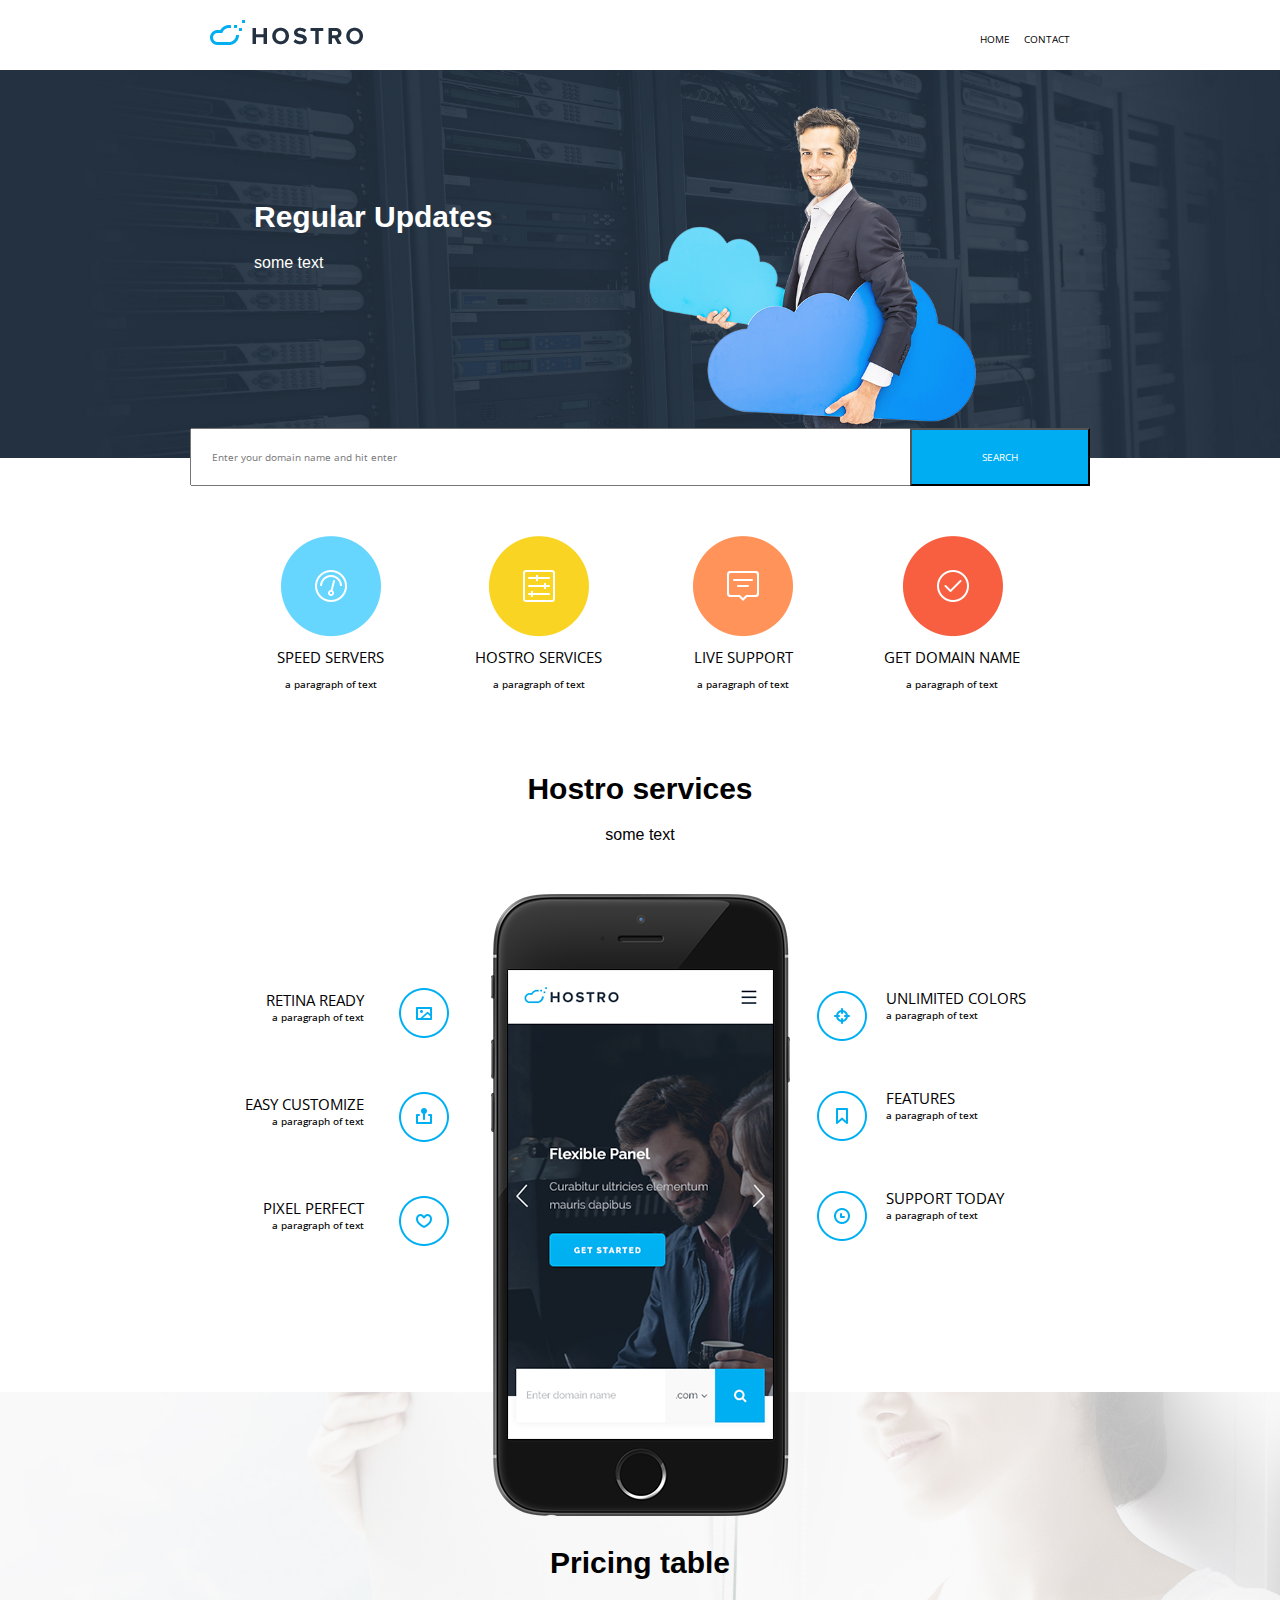
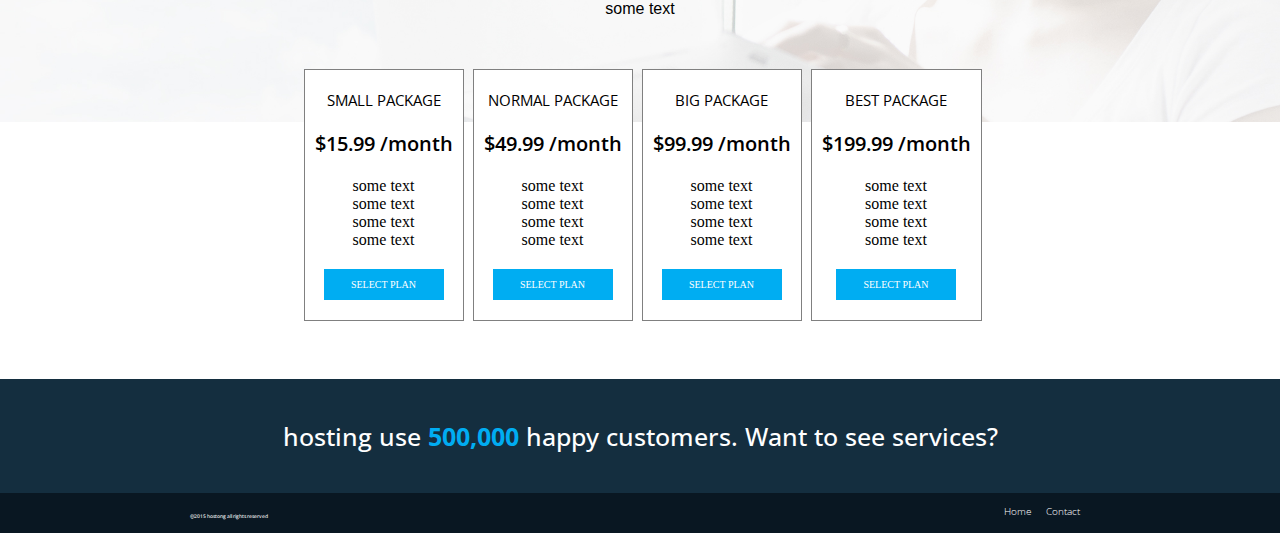
<file: csstp6/index.html>
<!doctype html>
<html>
	<head>
 		<meta charset="utf-8">
    <link rel="stylesheet" type="text/css" href="css/reset.css">
    <link rel="stylesheet" type="text/css" href="css/style.css">
    <link href='https://fonts.googleapis.com/css?family=Raleway:500,700' rel='stylesheet' type='text/css'>
    <link href='https://fonts.googleapis.com/css?family=Open+Sans:400,300,600,700,800' rel='stylesheet' type='text/css'>
    <link rel="stylesheet" type="text/css" href="http://code.ionicframework.com/ionicons/2.0.1/css/ionicons.min.css">
   	<title>TP 1</title>
  </head>
  <body>
  	<header class="contenedor">
  		<nav>
  			<a class="logo" href="index.html">
 			 	<img src="images/logo.png">
 		    </a>
 		    <ul>
 		    	<li><a href="index.html">Home</a></li>
 		    	<li><a href="contact0.html">Contact</a></li>
 		    </ul>
 			</nav>
  	</header>
  	<section class="section2">
      <div class="contenedor">
  		  <h2>Regular Updates</h2>
        <h4>some text</h4>
      </div>
  	</section>
  	<section class="contenedor form">
  		<form>
        <div class="input1">
  			 <input type="search" class="search" placeholder="Enter your domain name and hit enter" required>
        </div>
        <div class="input2">
  			 <input type="button" class="button" value="search">
        </div>
  		</form>
  	</section>
  	<section class="contenedor section3">
  		<div>
  			<ul class="iconos">
  				<li>
  					<article>
  						<img src="images/speedserver.png">
  						<h3>speed servers</h3>
  						<p>a paragraph of text</p>
  					</article>
  				</li>
  				<li>
  					<article>
  						<img src="images/hostro.png">
  						<h3>hostro services</h3>
  						<p>a paragraph of text</p>
  					</article>
  				</li>
  				<li>
  					<article>
  						<img src="images/live.png">
  						<h3>live support</h3>
  						<p>a paragraph of text</p>
  					</article>
  				</li>
  				<li>
  					<article>
  						<img src="images/getdomain.png">
  						<h3>get domain name</h3>
  						<p>a paragraph of text</p>
  					</article>
  				</li>
  			</ul>	
  		</div>
  	</section>
  	<section class="contenedor section4">
      <h2>Hostro services</h2>
      <h4>some text</h4>
  		<div class="box">
  			<div class="columnleft">
  				<ul>
  					<li>
  						<article>
  							<h3>retina ready</h3>
  							<p>a paragraph of text</p>
  							<img src="images/retina.png">
  						</article>
  					</li>	
  					<li>
  						<article>
  							<h3>easy customize</h3>
  							<p>a paragraph of text</p>
  							<img src="images/easy.png">
  						</article>
  					</li>	
  					<li>
  						<article>
  							<h3>pixel perfect</h3>
  							<p>a paragraph of text</p>
  							<img src="images/pixel.png">
  						</article>
  					</li>	
  				</ul>
  			</div>
  		  <div class="cel">
  				<img src="images/iphone2.png">
  			</div>	
  			<div class="columnright">
  				<ul>
  					<li>
  						<article>
  							<h3>unlimited colors</h3>
  							<p>a paragraph of text</p>
  							<img src="images/color.png">
  						</article>
  					</li>	
  					<li>
  						<article>
  							<h3>features</h3>
  							<p>a paragraph of text</p>
  							<img src="images/features.png">
  						</article>
  					</li>	
  					<li>
  						<article>
  							<h3>support today</h3>
  							<p>a paragraph of text</p>
  							<img src="images/support.png">
  						</article>
  					</li>	
  				</ul>
  			</div>
  		</div>
  	</section>
  	<section class="section5">
  		<div>
  			<h2>Pricing table</h2>
  			<h4>some text</h4>
  		</div>
    </section>
    <section class="contenedor">
      <div class="box2">
        <ul>
          <li class="item">
            <article>
              <h3>small package</h3>
              <p class="pricing">$15.99 /month</p>
              <ul>
                <li>some text</li>
                <li>some text</li>
                <li>some text</li>
                <li>some text</li> 
              </ul>
              <a class="button" href="index.html">select plan</a>
            </article> 
          </li> 
          <li class="item">
            <article>
              <h3>normal package</h3>
              <p class="pricing">$49.99 /month</p>
              <ul>
                <li>some text</li>
                <li>some text</li>
                <li>some text</li>
                <li>some text</li> 
              </ul>
              <a class="button" href="index.html">select plan</a>
            </article> 
          </li> 
          <li class="item">
            <article>
              <h3>big package</h3>
              <p class="pricing">$99.99 /month</p>
              <ul>
                <li>some text</li>
                <li>some text</li>
                <li>some text</li>
                <li>some text</li> 
              </ul>
              <a class="button" href="index.html">select plan</a>
            </article> 
          </li> 
          <li class="item">
            <article>
              <h3>best package</h3>
              <p class="pricing">$199.99 /month</p>
              <ul>
                <li>some text</li>
                <li>some text</li>
                <li>some text</li>
                <li>some text</li> 
              </ul>
              <a class="button" href="index.html">select plan</a>
            </article> 
          </li> 
        </ul>
      </div>
  	</section>
    <section class="section6">
      <p class="contenedor">hosting use <span>500,000</span> happy customers. Want to see services?</p>
    </section>	
    <footer class="footer">
      <div class="contenedor">
        <p>@2015 hostong all rights reserved</p>
        <nav>
          <ul>
            <li><a href="index.html">Home</a></li>
            <li><a href="contacto.html">Contact</a></li>
          </ul>
        </nav>
      </div>
    </footer>
  </body>
</html>
</file>
<file: csstp6/css/style.css>
.contenedor{
	max-width: 900px;
	margin:0 auto;
}

body h2{
	font-family: 'ralewey', sans-serif;
	font-size: 30px;
	font-weight:700;
}

body h3{
	font-family: 'open sans', sans-serif;
	text-transform: uppercase;
	font-size: 15px;
}

body h4{
	font-family: 'ralewey', sans-serif;
}

body p{
	font-family: 'open sans', sans-serif;
	font-size: 10px;
	font-weight:500;
}

header {	
	font-family: 'open sans', sans-serif;
	background-color: white;
	position:relative;
	height:70px;
	}

header a{
	font-weight: 400;
	font-size: 10px;
	text-transform:uppercase;
	text-decoration: none;
	color:black;
}

header .logo{
	position:absolute;
	left:20px;
	top:20px;
}

header ul{
	position:absolute;
	right:20px;
	top:26px;
}

header ul li{
	display: inline;
	margin-left: 10px;
}

.section2{
	background-image: url("../images/banner1.jpg");
	height: 388px;
	width: 100%;
	color:white;
	background-size: cover;
	background-repeat: no-repeat;
	background-position: center top;
}

.section2 div{
	padding-top: 130px;
    padding-left: 10%;
}

.section2 h2{
	margin-bottom: 20px;
}

input{
	font-family: 'open sans', sans-serif;
}

.form{
	margin: 0 auto;
	margin-top: -30px;
}


.input1 {
	font-size: 10px;
	width:80%;
	float: left;
}

.input1 .search{
	width: 100%;
	padding: 20px;
}

.input2 {
	width: 20%;
	float: right;
}

.input2 .button{
	width: 100%;
	background-color: #00ADF2;
	color:white;
	text-transform: uppercase;
	font-size: 10px;
	padding: 20px;
	margin-left: 0;
}

.iconos li article img:hover {
	transition:1.3s ease-in-out;
	transform:scale(1.25);
}

.section3{
	clear: both;
	overflow: hidden;
}

.section3 li{
	display: inline-block;
	margin-left: 87px;
	margin-top: 50px;
	text-align: center;
}

.section3 img{
	margin-bottom: 10px;
}

.section3 p{
	margin-top: 10px;
	text-align: center;
}

.section4{
	color:black;
	background-color: white;
	clear: both;
	height: 620px;
}

.section4 h2{
	text-align: center;
	margin-top: 80px;
	margin-bottom: 20px;
}

.section4 h4{
	text-align: center;
}

.section4 img{
	padding: 40px;
}

.box{
	margin:0 auto;
	clear: both;
	overflow: hidden;
}

.columnleft{
	float: left;
	margin-top:121px;
	text-align: right;
	margin-left: 30px;
}

.cel{
	float:left;
	margin-top: 10px;
	margin-left: 62px;
}

.columnright{
	float: left;
    margin-top: 121px;
    text-align: left;
}

.box ul li {
	margin-bottom: 20px;
}

.box ul li article {
	position: relative;
}

.columnleft ul li article {
	padding: 25px 25px;
}

.columnright ul li article {
	padding: 23px 56px;
}

.columnleft ul li article img{
	position: absolute;
	right: -100px;
	top:-17px;
}

.columnright ul li article img{
	position: absolute;
    left: -53px;
    top: -14px;
}

.section5{
	background-image: url("../images/pricing.jpg");
	width: 100%;
	background-size: cover;
	background-repeat: no-repeat;
	background-position: center top;
}

.section5 div{
	padding:104px;
}
.section5 h2{
	text-align: center;
	margin-top: 50px;
	margin-bottom: 20px;
}

.section5 h4{
	text-align: center;
}

.box2{
	margin-top: -53px;
	height: 280px;
}

.box2 ul{
	text-align: center;
}

.box2 .item{
	display: inline-block;
	border: 1px solid gray;
	padding:20px 10px;
	background-color: white;
	margin-left: 5px;
}

.item h3{
	margin-bottom: 20px;
	text-align: center;
}

.item ul{
	margin-bottom: 20px;
	margin-top: 20px;
	text-align: center;
}

.pricing{
	font-size: 20px;		
	font-weight: 600;
}

.button{
	background-color: #00ADF2;
	color:white;
	text-transform: uppercase;
	font-size: 10px;
	padding: 10px;
	width: 100px;
	text-decoration: none;
	margin-right: auto;
	margin-left: auto;
	display: block;
	text-align: center;
}

.section6{
	background-color: #142E3F ;
	text-align: center;
	padding: 40px 0;
	margin-top: 30px;
}

.section6 p{
	color:white;
	font-size:25px;
}

span{
	color: #00ADF2;
	font-weight: 700;
}

.footer{
	background-color: #091722;
	font-family: 'open sans', sans-serif;
	color:white;
}

.footer div{
	width: ;
	margin: 0 auto;
	padding:20px 0;
}

.footer p{
	font-size: 5px;
	float: left;
}

.footer nav {
	float: right;
}

.footer nav ul{
	float: left;
	margin-top: -15px;
}

.footer li{
	display: inline-block;
	margin-right: 10px;
}

.footer a{
	text-decoration: none;
	color:white;
	font-size: 10px;
	font-weight: 300;
	margin-top: -10px;
}


.contact1{
	background-image: url("../images/contacto.jpg");
	background-size: 100%;
	width: 100%;
	height: 316px;
	color:white;
	text-align: center;
}

.contact1 div {
	padding:122px;
}

.contact2{
	text-align: center;
	margin-top: 20px;
}

.contact2 h2{
	margin-bottom: 15px;
}

.contact2 p{
	margin-bottom: 30px;
}

.contact3{
	display: block;
	width: 49%;
	float: left;
}

.contact3 ul li{
	margin-bottom: 10px;
}

.contact3 ul li input, .contact4 textarea {
	height: 20px;

}


.contact3 ul li input, .contact4 textarea {
	width:100%;
	font-family: 'open sans', sans-serif;
	font-size: 10px;

}

.contact4{
	width: 49%;
	float: right;
}

.contact4 textarea {
	height: 93px;

}

.contact5{
	text-align: center;
    overflow: hidden;
    clear: both;
    margin-top: 15px;
    margin-bottom: 40px;
}

@media screen and (max-width: 768px){
	.contenedor {
		padding-left: 10px;	
		padding-right: 10px;
	}

	header ul {
    left: 200px;
}

	.section2 div {
	    padding-top: 110px;
	    padding-left: 10%;
}

	.section3 li {
	    margin-left: 160px;

}

	.columnleft{
		width: 20%;
	}

	.columnleft ul li article {
    	padding: 18px 11px;
}
	.columnleft ul li article h3, .columnright ul li article h3{
		font-size: 10px;
}

	.columnleft ul li article img {
	    width: 28%;
}

	.cel{
		width: 45%;
		margin-right: -60px;
}

	.section4 img {
	    width: 55%;
}

	.columnright{
			width: 20%;
		}

	.columnright ul li article{
		padding-left: 50px;
	    padding-top: 34px;
	    padding-right: 0;
	    padding-bottom: 0;
}

	.columnright ul li article img {
	    width: 28%;
	}

	.box2 .item {
    margin-bottom: 20px;
    width: 30%;
}
	.section6 {
	    margin-top: 300px;
}

	.footer p {
	    float: none;
	    text-align: center;
	}

	.footer nav {
    float: none;
}

.footer nav ul {
    float: none;
    margin-top: 0;
    text-align: center;
}

}
</file>
